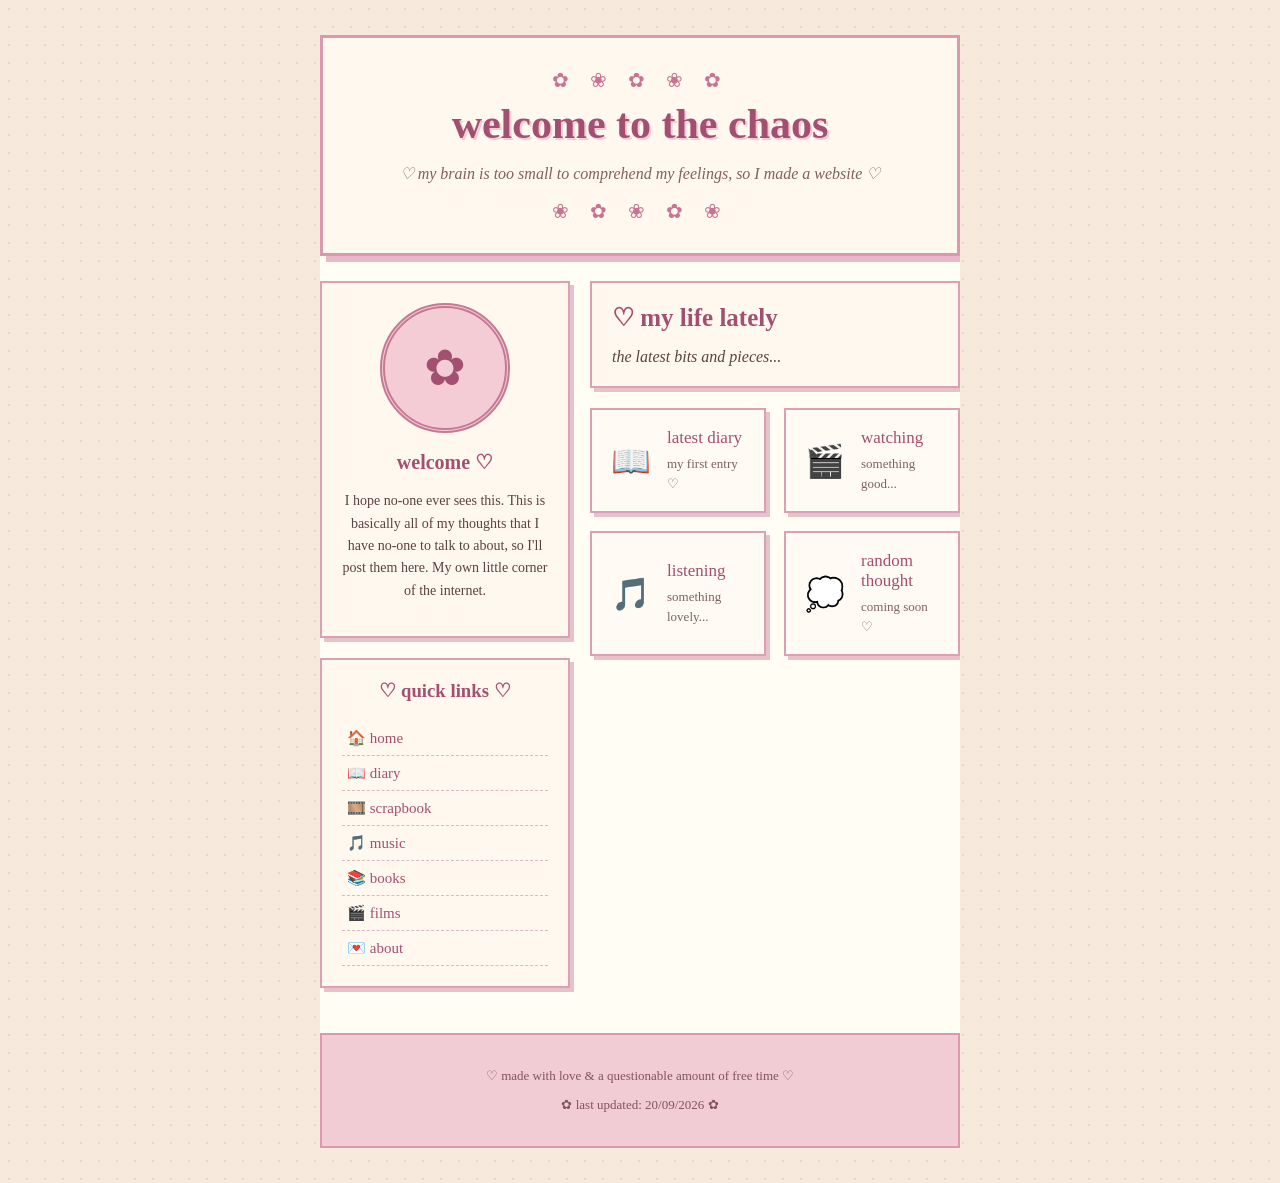
<file: index.html>
<!DOCTYPE html>
<html lang="en">

<head>
    <meta charset="UTF-8">
    <meta name="viewport" content="width=device-width, initial-scale=1.0">

    <title>welcome to the chaos ♡</title>

    <link rel="stylesheet" href="style.css">
</head>

<body>

    <div class="page">

        <!-- HEADER -->

        <header class="header">

            <div class="flowers">✿ ❀ ✿ ❀ ✿</div>

            <h1>welcome to the chaos</h1>

            <p>
                ♡ my brain is too small to comprehend my feelings,
                so I made a website ♡
            </p>

            <div class="flowers">❀ ✿ ❀ ✿ ❀</div>

        </header>


        <!-- MAIN LAYOUT -->

        <div class="layout">


            <!-- PROFILE / SIDEBAR -->

            <aside class="sidebar">

                <div class="profile-card">

                    <div class="profile-picture">
                        ✿
                    </div>

                    <h2>welcome ♡</h2>

                    <p>
                        I hope no-one ever sees this. This is
                        basically all of my thoughts that I have
                        no-one to talk to about, so I'll post them
                        here. My own little corner of the internet.
                    </p>

                </div>


                <!-- NAVIGATION -->

                <div class="navigation">

                    <h3>♡ quick links ♡</h3>

                    <a href="index.html">🏠 home</a>
                    <a href="diary.html">📖 diary</a>
                    <a href="scrapbook.html">🎞️ scrapbook</a>
                    <a href="music.html">🎵 music</a>
                    <a href="books.html">📚 books</a>
                    <a href="films.html">🎬 films</a>
                    <a href="about.html">💌 about</a>

                </div>

            </aside>


            <!-- MAIN CONTENT -->

            <main class="feed">

                <div class="feed-title">

                    <h2>♡ my life lately</h2>

                    <p>the latest bits and pieces...</p>

                </div>


                <!-- LIFE LATELY BOXES -->

                <div class="life-lately">


                    <!-- DIARY -->

                    <a href="diary.html" class="life-card">

                        <span class="life-icon">📖</span>

                        <div>

                            <h3>latest diary</h3>

                            <p>my first entry ♡</p>

                        </div>

                    </a>


                    <!-- FILMS -->

                    <a href="films.html" class="life-card">

                        <span class="life-icon">🎬</span>

                        <div>

                            <h3>watching</h3>

                            <p>something good...</p>

                        </div>

                    </a>


                    <!-- MUSIC -->

                    <a href="music.html" class="life-card">

                        <span class="life-icon">🎵</span>

                        <div>

                            <h3>listening</h3>

                            <p>something lovely...</p>

                        </div>

                    </a>


                    <!-- RANDOM THOUGHT -->

                    <div class="life-card">

                        <span class="life-icon">💭</span>

                        <div>

                            <h3>random thought</h3>

                            <p>coming soon ♡</p>

                        </div>

                    </div>


                </div>

            </main>

        </div>


        <!-- FOOTER -->

        <footer>

            <p>
                ♡ made with love & a questionable amount of free time ♡
            </p>

            <p>
                ✿ last updated: 20/09/2026 ✿
            </p>

        </footer>

    </div>

</body>

</html>
</file>
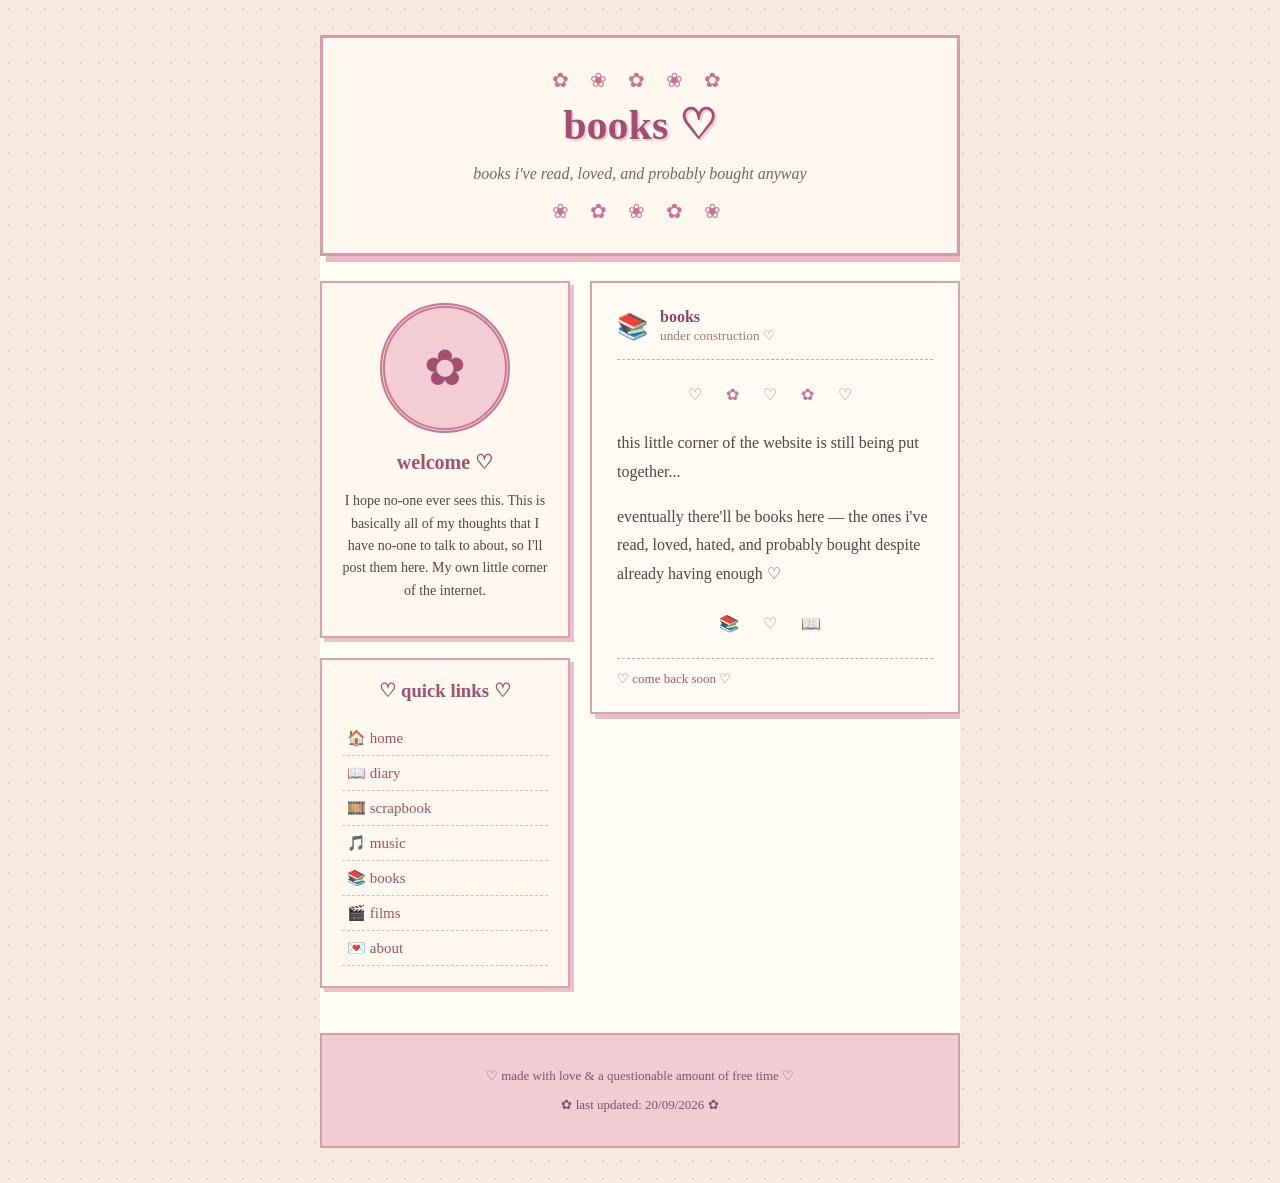
<file: books.html>
<!DOCTYPE html>
<html lang="en">

<head>
    <meta charset="UTF-8">
    <meta name="viewport" content="width=device-width, initial-scale=1.0">

    <title>books ♡</title>

    <link rel="stylesheet" href="style.css">
</head>

<body>

    <div class="page">

        <!-- HEADER -->

        <header class="header">

            <div class="flowers">✿ ❀ ✿ ❀ ✿</div>

            <h1>books ♡</h1>

            <p>
                books i've read, loved, and probably bought anyway
            </p>

            <div class="flowers">❀ ✿ ❀ ✿ ❀</div>

        </header>


        <!-- MAIN LAYOUT -->

        <div class="layout">


            <!-- SIDEBAR -->

            <aside class="sidebar">

                <div class="profile-card">

                    <div class="profile-picture">
                        ✿
                    </div>

                    <h2>welcome ♡</h2>

                    <p>
                        I hope no-one ever sees this. This is
                        basically all of my thoughts that I have
                        no-one to talk to about, so I'll post them
                        here. My own little corner of the internet.
                    </p>

                </div>


                <!-- NAVIGATION -->

                <div class="navigation">

                    <h3>♡ quick links ♡</h3>

                    <a href="index.html">🏠 home</a>
                    <a href="diary.html">📖 diary</a>
                    <a href="scrapbook.html">🎞️ scrapbook</a>
                    <a href="music.html">🎵 music</a>
                    <a href="books.html">📚 books</a>
                    <a href="films.html">🎬 films</a>
                    <a href="about.html">💌 about</a>

                </div>

            </aside>


            <!-- MAIN CONTENT -->

            <main class="feed">

                <div class="post">

                    <div class="post-header">

                        <span>📚</span>

                        <div>

                            <strong>books</strong>

                            <small>under construction ♡</small>

                        </div>

                    </div>


                    <div class="post-decoration">
                        ♡ ✿ ♡ ✿ ♡
                    </div>


                    <p>
                        this little corner of the website is still
                        being put together...
                    </p>

                    <p>
                        eventually there'll be books here — the ones
                        i've read, loved, hated, and probably bought
                        despite already having enough ♡
                    </p>


                    <div class="post-decoration">
                        📚 ♡ 📖
                    </div>


                    <div class="post-footer">

                        ♡ come back soon ♡

                    </div>

                </div>

            </main>

        </div>


        <!-- FOOTER -->

        <footer>

            <p>
                ♡ made with love & a questionable amount of free time ♡
            </p>

            <p>
                ✿ last updated: 20/09/2026 ✿
            </p>

        </footer>

    </div>

</body>

</html>
</file>
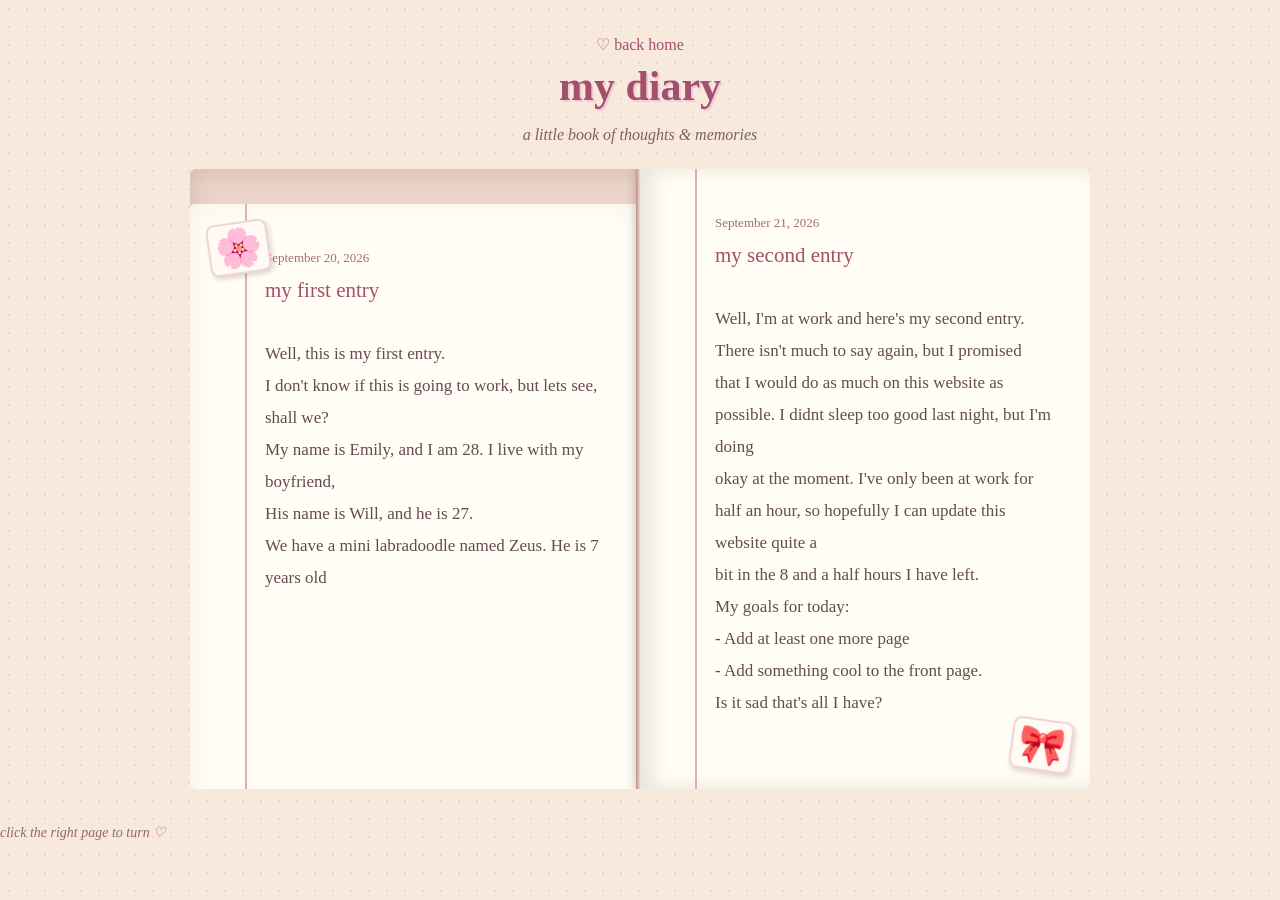
<file: diary.html>
<!DOCTYPE html>
<html lang="en">

<head>
    <meta charset="UTF-8">
    <meta name="viewport" content="width=device-width, initial-scale=1.0">
    <title>my diary ♡</title>
    <link rel="stylesheet" href="./style.css">
</head>

<body>

    <div class="diary-page">

        <div class="diary-heading">
            <a href="index.html">♡ back home</a>
            <h1>my diary</h1>
            <p>a little book of thoughts & memories</p>
        </div>

        <div class="journal">

            <div class="book">

              <div class="page left-page">
   <div class="paper">

    <span class="sticker sticker-left">🌸</span>

    <div class="diary-entry">

        <div class="entry-date">
            September 20, 2026
        </div>

        <h2>my first entry</h2>
     <p>
             Well, this is my first entry.
                    I don't know if this is going to work, but lets see, shall we? 
                    My name is Emily, and I am 28. I live with my boyfriend, 
                    His name is Will, and he is 27. 
                    We have a mini labradoodle named Zeus. He is 7 years old
        </p>

    </div>

</div>

</div>

<div class="page right-page">
    <div class="paper">
        <span class="sticker sticker-right">🦋</span>
    </div>
</div>

</div>

        <div class="turning-page">

    <div class="paper front">

        <span class="sticker sticker-right">🎀</span>

        <div class="diary-entry">

            <div class="entry-date">
                September 21, 2026
            </div>

            <h2>my second entry</h2>
            <p>
                Well, I'm at work and here's my second entry. There isn't much to say again, but I promised
                that I would do as much on this website as possible. I didnt sleep too good last night, but I'm doing
                okay at the moment. I've only been at work for half an hour, so hopefully I can update this website quite a 
                bit in the 8 and a half hours I have left.
                My goals for today:
                - Add at least one more page
                - Add something cool to the front page.
                Is it sad that's all I have?
            </p>

        </div>

    </div>

    <div class="paper back">
    <span class="sticker sticker-left">🌷</span>

    <div class="diary-entry">

        <div class="entry-date">
            September 22, 2026
        </div>

        <h2>my third entry</h2>

        <p>
            Today hasn't been the best. It's only 
            1pm, and I couldn't even tell you what 
            I'm feeling.  I know that tonight or 
            tomorrow is when my parents put our 
            family dog, Jessie, down. I  wanted to 
            go and see her, and be there for her 
            last breath. I don't think I could 
            manage emotionally. 
            Will is being very sweet and
            trying to help me in every way he can
            but I can't tell him how I feel, so
            how can he help, when I can't help him
            help me.
        </p>

    </div>

</div>

</div>



            </div>

        </div>

        <p class="turn-hint">
            click the right page to turn ♡
        </p>

    </div>

    <script src="script.js"></script>

</body>

</html>
</file>
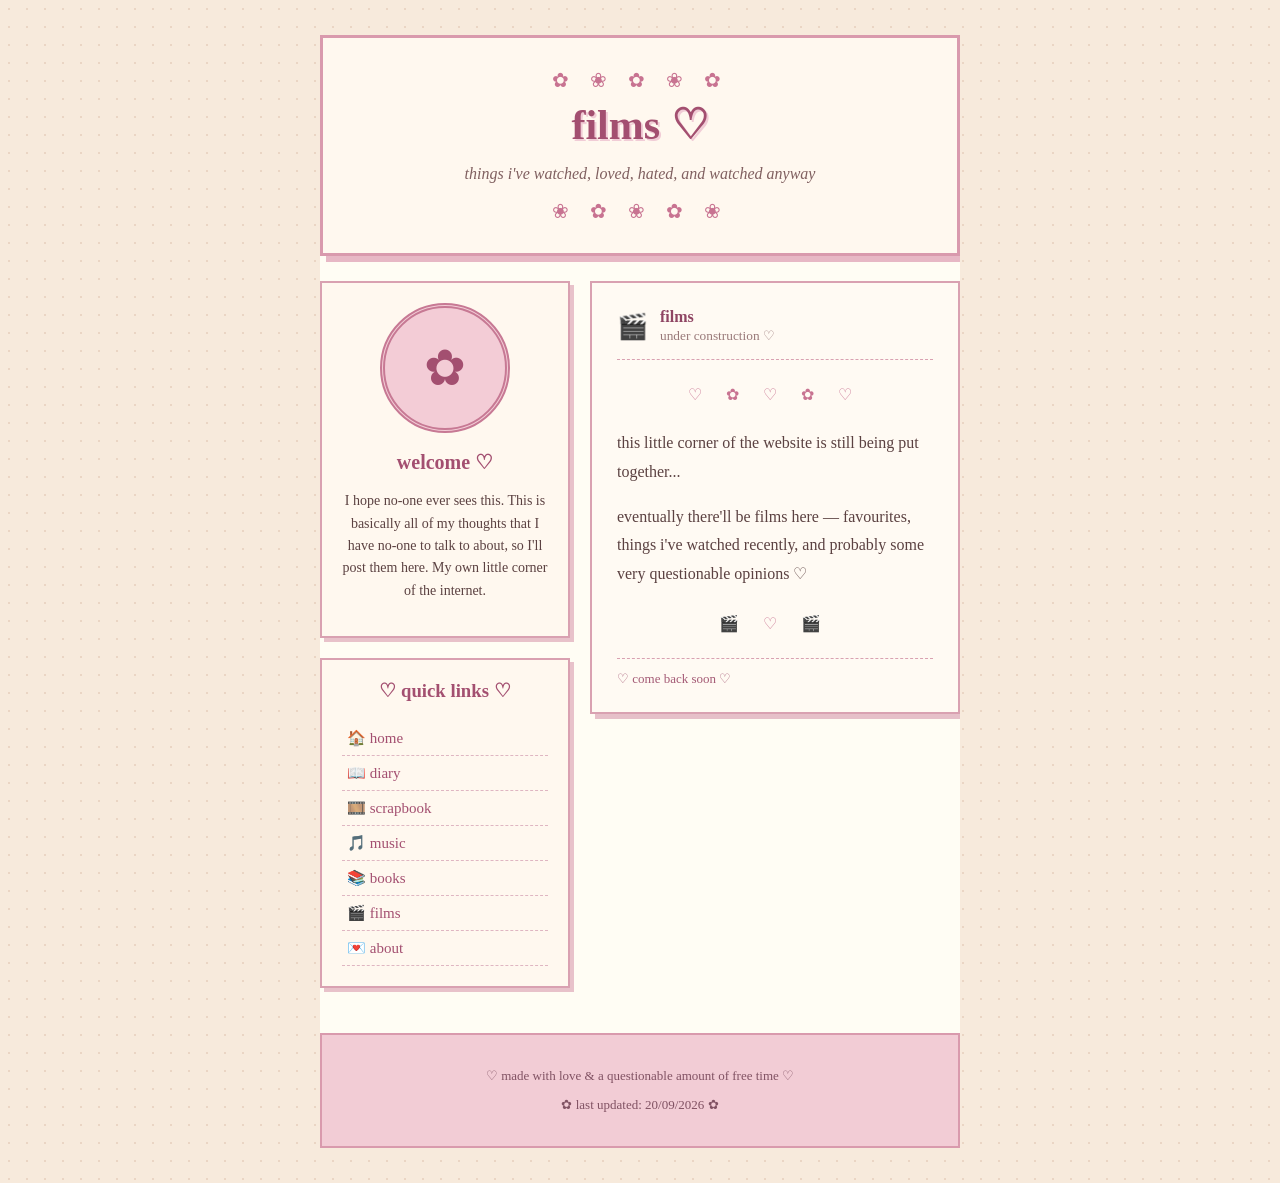
<file: films.html>
<!DOCTYPE html>
<html lang="en">

<head>
    <meta charset="UTF-8">
    <meta name="viewport" content="width=device-width, initial-scale=1.0">

    <title>films ♡</title>

    <link rel="stylesheet" href="style.css">
</head>

<body>

    <div class="page">

        <!-- HEADER -->

        <header class="header">

            <div class="flowers">✿ ❀ ✿ ❀ ✿</div>

            <h1>films ♡</h1>

            <p>
                things i've watched, loved, hated, and watched anyway
            </p>

            <div class="flowers">❀ ✿ ❀ ✿ ❀</div>

        </header>


        <!-- MAIN LAYOUT -->

        <div class="layout">


            <!-- SIDEBAR -->

            <aside class="sidebar">

                <div class="profile-card">

                    <div class="profile-picture">
                        ✿
                    </div>

                    <h2>welcome ♡</h2>

                    <p>
                        I hope no-one ever sees this. This is
                        basically all of my thoughts that I have
                        no-one to talk to about, so I'll post them
                        here. My own little corner of the internet.
                    </p>

                </div>


                <!-- NAVIGATION -->

                <div class="navigation">

                    <h3>♡ quick links ♡</h3>

                    <a href="index.html">🏠 home</a>
                    <a href="diary.html">📖 diary</a>
                    <a href="scrapbook.html">🎞️ scrapbook</a>
                    <a href="music.html">🎵 music</a>
                    <a href="books.html">📚 books</a>
                    <a href="films.html">🎬 films</a>
                    <a href="about.html">💌 about</a>

                </div>

            </aside>


            <!-- MAIN CONTENT -->

            <main class="feed">

                <div class="post">

                    <div class="post-header">

                        <span>🎬</span>

                        <div>

                            <strong>films</strong>

                            <small>under construction ♡</small>

                        </div>

                    </div>


                    <div class="post-decoration">
                        ♡ ✿ ♡ ✿ ♡
                    </div>


                    <p>
                        this little corner of the website is still
                        being put together...
                    </p>

                    <p>
                        eventually there'll be films here — favourites,
                        things i've watched recently, and probably some
                        very questionable opinions ♡
                    </p>


                    <div class="post-decoration">
                        🎬 ♡ 🎬
                    </div>


                    <div class="post-footer">

                        ♡ come back soon ♡

                    </div>

                </div>

            </main>

        </div>


        <!-- FOOTER -->

        <footer>

            <p>
                ♡ made with love & a questionable amount of free time ♡
            </p>

            <p>
                ✿ last updated: 20/09/2026 ✿
            </p>

        </footer>

    </div>

</body>

</html>
</file>
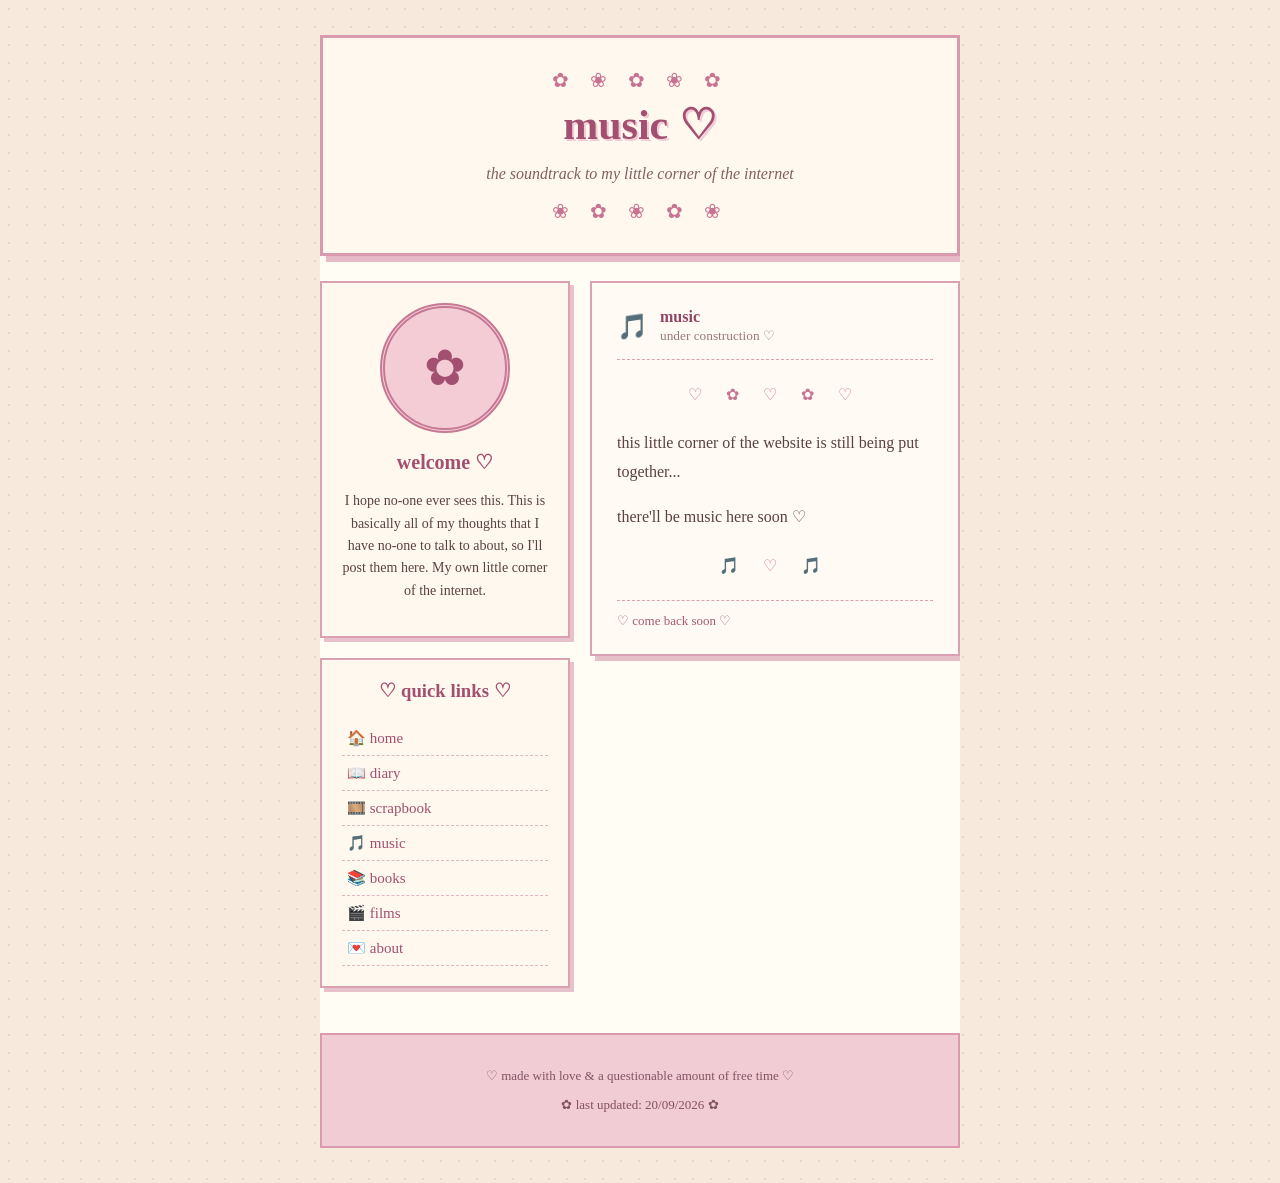
<file: music.html>
<!DOCTYPE html>
<html lang="en">

<head>
    <meta charset="UTF-8">
    <meta name="viewport" content="width=device-width, initial-scale=1.0">

    <title>music ♡</title>

    <link rel="stylesheet" href="style.css">
</head>

<body>

    <div class="page">

        <!-- HEADER -->

        <header class="header">

            <div class="flowers">✿ ❀ ✿ ❀ ✿</div>

            <h1>music ♡</h1>

            <p>
                the soundtrack to my little corner of the internet
            </p>

            <div class="flowers">❀ ✿ ❀ ✿ ❀</div>

        </header>


        <!-- MAIN LAYOUT -->

        <div class="layout">


            <!-- SIDEBAR -->

            <aside class="sidebar">

                <div class="profile-card">

                    <div class="profile-picture">
                        ✿
                    </div>

                    <h2>welcome ♡</h2>

                    <p>
                        I hope no-one ever sees this. This is
                        basically all of my thoughts that I have
                        no-one to talk to about, so I'll post them
                        here. My own little corner of the internet.
                    </p>

                </div>


                <!-- NAVIGATION -->

                <div class="navigation">

                    <h3>♡ quick links ♡</h3>

                    <a href="index.html">🏠 home</a>
                    <a href="diary.html">📖 diary</a>
                    <a href="scrapbook.html">🎞️ scrapbook</a>
                    <a href="music.html">🎵 music</a>
                    <a href="books.html">📚 books</a>
                    <a href="films.html">🎬 films</a>
                    <a href="about.html">💌 about</a>

                </div>

            </aside>


            <!-- MAIN CONTENT -->

            <main class="feed">

                <div class="post">

                    <div class="post-header">

                        <span>🎵</span>

                        <div>

                            <strong>music</strong>

                            <small>under construction ♡</small>

                        </div>

                    </div>


                    <div class="post-decoration">
                        ♡ ✿ ♡ ✿ ♡
                    </div>


                    <p>
                        this little corner of the website is still
                        being put together...
                    </p>

                    <p>
                        there'll be music here soon ♡
                    </p>


                    <div class="post-decoration">
                        🎵 ♡ 🎵
                    </div>


                    <div class="post-footer">

                        ♡ come back soon ♡

                    </div>

                </div>

            </main>

        </div>


        <!-- FOOTER -->

        <footer>

            <p>
                ♡ made with love & a questionable amount of free time ♡
            </p>

            <p>
                ✿ last updated: 20/09/2026 ✿
            </p>

        </footer>

    </div>

</body>

</html>
</file>
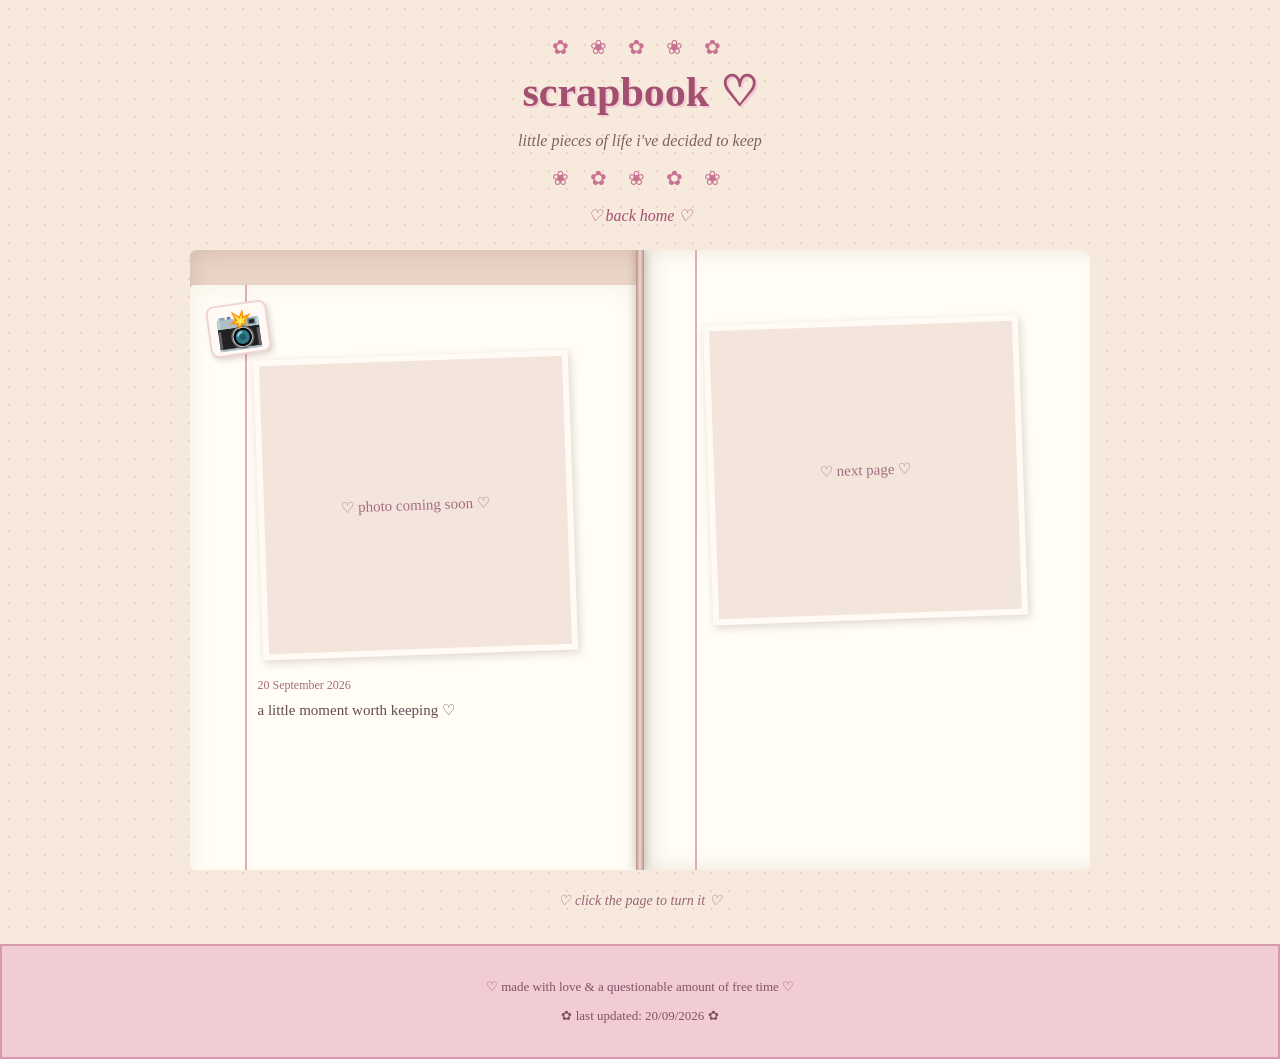
<file: scrapbook.html>
<!DOCTYPE html>
<html lang="en">

<head>
    <meta charset="UTF-8">
    <meta name="viewport" content="width=device-width, initial-scale=1.0">

    <title>scrapbook ♡</title>

    <link rel="stylesheet" href="style.css">
</head>

<body>

    <div class="diary-page">

        <!-- HEADER -->

        <header class="diary-heading">

            <div class="flowers">✿ ❀ ✿ ❀ ✿</div>

            <h1>scrapbook ♡</h1>

            <p>
                little pieces of life i've decided to keep
            </p>

            <div class="flowers">❀ ✿ ❀ ✿ ❀</div>

            <p>
                <a href="index.html">♡ back home ♡</a>
            </p>

        </header>


        <!-- SCRAPBOOK -->

        <main class="journal">

            <div class="book">


                <!-- LEFT PAGE -->

                <div class="page left-page">

                    <div class="paper">

                        <div class="sticker sticker-left">
                            📸
                        </div>


                        <div class="scrapbook-photo">

                            <div class="photo-placeholder">
                                ♡ photo coming soon ♡
                            </div>

                        </div>


                        <div class="scrapbook-caption">

                            <small>20 September 2026</small>

                            <p>
                                a little moment worth keeping ♡
                            </p>

                        </div>


                        <div class="page-number">
                            1
                        </div>

                    </div>

                </div>


                <!-- RIGHT PAGE -->

                <div class="page right-page">

                    <div class="paper">

                        <div class="scrapbook-photo scrapbook-photo-right">

                            <div class="photo-placeholder">
                                ✿ something silly ✿
                            </div>

                        </div>


                        <div class="scrapbook-caption">

                            <small>♡ random find ♡</small>

                            <p>
                                sometimes things just belong here.
                            </p>

                        </div>


                        <div class="sticker sticker-right">
                            🎀
                        </div>


                        <div class="page-number">
                            2
                        </div>

                    </div>

                </div>


                <!-- TURNING PAGE -->

                <div class="turning-page">

                    <div class="paper front">

                        <div class="scrapbook-photo">

                            <div class="photo-placeholder">
                                ♡ next page ♡
                            </div>

                        </div>

                    </div>


                    <div class="paper back">

                        <div class="scrapbook-photo">

                            <div class="photo-placeholder">
                                ✿ another little memory ✿
                            </div>

                        </div>

                    </div>

                </div>

            </div>


            <p class="turn-hint">
                ♡ click the page to turn it ♡
            </p>

        </main>

    </div>


    <!-- FOOTER -->

    <footer>

        <p>
            ♡ made with love & a questionable amount of free time ♡
        </p>

        <p>
            ✿ last updated: 20/09/2026 ✿
        </p>

    </footer>


    <!-- PAGE TURN -->

    <script>

        const turningPage = document.querySelector(".turning-page");

        turningPage.addEventListener("click", function () {

            turningPage.classList.toggle("flipped");

        });

    </script>

</body>

</html>
</file>
<file: style.css>
/* =========================
   GENERAL
   ========================= */

* {
    box-sizing: border-box;
}

body {
    margin: 0;
    background: #f7eadc;
    color: #5b4141;
    font-family: Georgia, "Times New Roman", serif;

    background-image:
        radial-gradient(#ead5c4 1px, transparent 1px);
    background-size: 18px 18px;
}

a {
    color: #a34f70;
    text-decoration: none;
}

a:hover {
    color: #d36c92;
    text-decoration: underline;
}


/* =========================
   MAIN PAGE
   ========================= */

.page {
    width: 1100px;
    max-width: 94%;
    margin: 35px auto;
}


/* =========================
   HEADER
   ========================= */

.header {
    background: #fff8ef;
    border: 3px solid #d99aad;
    padding: 30px;
    text-align: center;

    box-shadow:
        6px 6px 0 #e7b8c5;

    position: relative;
}

.header h1 {
    margin: 8px 0;

    color: #a34f70;

    font-family: Georgia, serif;
    font-size: 42px;

    text-shadow: 2px 2px #f1ccd6;
}

.header p {
    font-style: italic;
    color: #806060;
}

.flowers {
    color: #c87391;
    font-size: 20px;
    letter-spacing: 8px;
}


/* =========================
   TWO COLUMN LAYOUT
   ========================= */

.layout {
    display: grid;
    grid-template-columns: 250px minmax(0, 1fr);
    gap: 20px;

    margin-top: 25px;

    width: 100%;
    max-width: 100%;
}
.feed {
    min-width: 0;
    width: 100%;
}



/* =========================
   SIDEBAR
   ========================= */

.sidebar > div {
    background: #fff8ef;

    border: 2px solid #d9a1b1;

    padding: 20px;

    margin-bottom: 20px;

    box-shadow: 4px 4px 0 #e8c2ca;
}


/* =========================
   PROFILE
   ========================= */

.profile-card {
    text-align: center;
}

.profile-picture {
    width: 130px;
    height: 130px;

    margin: 0 auto 15px;

    display: flex;
    align-items: center;
    justify-content: center;

    border-radius: 50%;

    background: #f3ccd6;

    border: 5px double #c77994;

    color: #a34f70;

    font-size: 50px;
}

.profile-card h2 {
    color: #a34f70;
    font-size: 20px;
}

.profile-card p {
    font-size: 14px;
    line-height: 1.6;
}


/* =========================
   NAVIGATION
   ========================= */

.navigation h3 {
    text-align: center;

    color: #a34f70;

    margin-top: 0;
}

.navigation a {
    display: block;

    padding: 8px 5px;

    border-bottom: 1px dashed #dfb6c2;

    font-size: 15px;
}

.navigation a:hover {
    background: #fde6ed;
}


/* =========================
   CURRENTLY
   ========================= */

.currently h3 {
    color: #a34f70;
    text-align: center;
}

.currently p {
    font-size: 13px;
    margin: 12px 0;
}


/* =========================
   FEED
   ========================= */

.feed-title {
    background: #fff8ef;

    border: 2px solid #d9a1b1;

    padding: 20px;

    margin-bottom: 20px;

    box-shadow: 4px 4px 0 #e8c2ca;
}

.feed-title h2 {
    margin: 0;

    color: #a34f70;

    font-size: 25px;
}

.feed-title p {
    margin-bottom: 0;

    font-style: italic;
}


/* =========================
   POSTS
   ========================= */

.post {
    background: #fffaf3;

    border: 2px solid #d9a1b1;

    padding: 25px;

    margin-bottom: 25px;

    box-shadow: 5px 5px 0 #e6c0c9;
}

.post-header {
    display: flex;
    align-items: center;

    gap: 12px;

    border-bottom: 1px dashed #d9a1b1;

    padding-bottom: 15px;

    margin-bottom: 20px;
}

.post-header > span {
    font-size: 25px;
}

.post-header strong {
    display: block;

    color: #8f4563;
}

.post-header small {
    color: #997979;
}

.post p {
    line-height: 1.8;
    font-size: 16px;
}

.post-decoration {
    text-align: center;

    color: #c87391;

    margin: 25px 0;

    letter-spacing: 10px;
}

.post-footer {
    border-top: 1px dashed #d9a1b1;

    padding-top: 12px;

    color: #a45a75;

    font-size: 13px;
}


/* =========================
   FOOTER
   ========================= */

footer {
    margin-top: 25px;

    background: #f2ccd5;

    border: 2px solid #d99aad;

    padding: 20px;

    text-align: center;

    color: #815263;

    font-size: 13px;
}


/* =========================
   MOBILE
   ========================= */

@media (max-width: 700px) {

    .layout {
        grid-template-columns: 1fr;
    }

    .page {
        max-width: 95%;
    }

    .header h1 {
        font-size: 30px;
    }
}


/* =========================
   DIARY JOURNAL
   ========================= */

.diary-page {
    width: 1100px;
    max-width: 94%;
    margin: 35px auto;
    text-align: center;
}

.diary-heading {
    margin-bottom: 25px;
}

.diary-heading h1 {
    margin: 8px 0;

    color: #a34f70;

    font-family: Georgia, serif;
    font-size: 42px;

    text-shadow: 2px 2px #f1ccd6;
}

.diary-heading p {
    color: #806060;
    font-style: italic;
}

.diary-heading a {
    color: #a34f70;
}


/* =========================
   JOURNAL
   ========================= */

.journal {
    width: 900px;
    max-width: 100%;
    margin: 0 auto;

    perspective: 2500px;
}


/* =========================
   OPEN BOOK
   ========================= */

.book {
    position: relative;

    width: 100%;
    height: 620px;

    display: flex;

    background: #ead3c7;

    border-radius: 6px;

    overflow: hidden;

    box-shadow:
        inset 0 0 25px rgba(80, 40, 40, 0.15);

    transform-style: preserve-3d;
}


/* =========================
   PAGES
   ========================= */

.page {
    position: relative;

    width: 50%;
    height: 100%;

    overflow: hidden;

    background: #fffdf4;
}

.paper {
    position: absolute;

    inset: 0;

    background-color: #fffdf4;

    box-shadow:
        inset 0 0 25px rgba(110, 70, 60, 0.07);
}


/* =========================
   LEFT PAGE
   ========================= */

.left-page {
    border-radius: 5px 0 0 5px;

    box-shadow:
        inset -18px 0 25px rgba(90, 55, 50, 0.12);
}


/* =========================
   RIGHT PAGE
   ========================= */

.right-page {
    border-radius: 0 5px 5px 0;

    box-shadow:
        inset 18px 0 25px rgba(90, 55, 50, 0.12);
}


/* =========================
   PINK NOTEBOOK MARGIN
   ========================= */

.left-page .paper::before,
.right-page .paper::before,
.turning-page .paper::before {

    content: "";

    position: absolute;

    top: 0;
    bottom: 0;

    left: 55px;

    width: 2px;

    background: #e5a9b8;
}


/* =========================
   BOOK SPINE
   ========================= */

.book::after {

    content: "";

    position: absolute;

    z-index: 50;

    left: 50%;

    top: 0;

    width: 8px;

    height: 100%;

    transform: translateX(-50%);

    background: linear-gradient(
        to right,
        #b89187,
        #f1d8ce,
        #b89187
    );

    box-shadow:
        0 0 10px rgba(70, 40, 40, 0.3);

    pointer-events: none;
}


/* =========================
   PAGE NUMBERS
   ========================= */

.page-number {

    position: absolute;

    bottom: 20px;

    color: #b78787;

    font-family: Georgia, serif;

    font-size: 13px;
}

.left-page .page-number {
    left: 35px;
}

.right-page .page-number {
    right: 35px;
}

.turning-page .page-number {
    right: 35px;
}


/* =========================
   TURNING PAGE
   ========================= */

.turning-page {

    position: absolute;

    z-index: 10;

    top: 0;
    right: 0;

    width: 50%;
    height: 100%;

    transform-origin: left center;

    transform-style: preserve-3d;

    transition:
        transform 1.2s cubic-bezier(0.4, 0, 0.2, 1);

    cursor: pointer;
}

.turning-page .paper {

    backface-visibility: hidden;

    border-radius: 0 5px 5px 0;
}

.turning-page .front {

    z-index: 2;

    transform: rotateY(0deg);

    box-shadow:
        inset 12px 0 20px rgba(90, 55, 50, 0.12);
}

.turning-page .back {

    transform: rotateY(180deg);

    box-shadow:
        inset -12px 0 20px rgba(90, 55, 50, 0.12);
}

.turning-page.flipped {

    transform: rotateY(-180deg);
}


/* =========================
   CLICK HINT
   ========================= */

.turn-hint {

    margin-top: 22px;

    color: #966576;

    font-family: Georgia, serif;

    font-size: 14px;

    font-style: italic;
}


/* =========================
   DIARY STICKERS
   ========================= */

.sticker {
    position: absolute;

    z-index: 10;

    font-size: 38px;

    padding: 5px;

    background: #fffaf3;

    border: 2px solid #f0d4d8;

    border-radius: 8px;

    box-shadow:
        2px 3px 5px rgba(80, 40, 50, 0.18);

    line-height: 1;

    transform: rotate(-8deg);
}

.sticker-left {
    top: 18px;
    left: 18px;
}

.sticker-right {
    right: 18px;
    bottom: 18px;

    transform: rotate(8deg);
}


/* =========================
   DIARY HANDWRITING
   ========================= */

.diary-entry {
    position: absolute;

    top: 38px;
    left: 75px;
    right: 30px;

    text-align: left;

    color: #654b55;

    font-family:
        "Segoe Print",
        "Bradley Hand",
        "Comic Sans MS",
        cursive;

    font-size: 17px;

    line-height: 32px;
}

.diary-entry .entry-date {
    font-size: 13px;

    color: #a56b80;

    line-height: 32px;
}

.diary-entry h2 {
    margin: 0;

    color: #a34f70;

    font-family:
        "Segoe Print",
        "Bradley Hand",
        "Comic Sans MS",
        cursive;

    font-size: 21px;

    font-weight: normal;

    line-height: 32px;
}

.diary-entry p {
    margin: 0;

    font-size: 17px;

    line-height: 32px;

    white-space: pre-line;
}

.diary-entry .entry-signature {
    margin-top: 10px;

    color: #a34f70;

    font-size: 17px;
}


/* =========================
   MOBILE DIARY
   ========================= */

@media (max-width: 700px) {

    .journal {
        width: 100%;
    }

    .book {
        height: 480px;
    }

    .diary-heading h1 {
        font-size: 32px;
    }

    .left-page .paper::before,
    .right-page .paper::before,
    .turning-page .paper::before {
        left: 30px;
    }

    .diary-entry {
        left: 45px;
        right: 20px;

        font-size: 14px;

        line-height: 28px;
    }

    .diary-entry .entry-date,
    .diary-entry h2,
    .diary-entry p {
        line-height: 28px;
    }

    .sticker {
        font-size: 30px;
    }
}


/* =========================
   MY LIFE LATELY
   ========================= */

.life-lately {
    display: grid;

    grid-template-columns: 1fr 1fr;

    gap: 18px;

    margin-top: 20px;

    width: 100%;
}

.life-card {
    display: flex;

    align-items: center;

    gap: 15px;

    min-height: 100px;

    padding: 18px;

    background: #fffaf3;

    border: 2px solid #d9a1b1;

    box-shadow:
        4px 4px 0 #e8c2ca;

    text-align: left;

    color: #5b4141;

    transition:
        transform 0.2s ease,
        box-shadow 0.2s ease,
        background 0.2s ease;
}

a.life-card {
    text-decoration: none;
}

.life-card:hover {
    transform: translateY(-3px);

    box-shadow:
        6px 7px 0 #e8c2ca;

    background: #fffdf8;
}

.life-icon {
    font-size: 32px;

    min-width: 42px;

    text-align: center;
}

.life-card h3 {
    margin: 0 0 6px;

    color: #a34f70;

    font-family: Georgia, serif;

    font-size: 17px;

    font-weight: normal;
}

.life-card p {
    margin: 0;

    color: #806060;

    font-family: Georgia, serif;

    font-size: 13px;

    line-height: 1.5;
}


/* =========================
   MOBILE LIFE LATELY
   ========================= */

@media (max-width: 700px) {

    .life-lately {
        grid-template-columns: 1fr;
    }

}

/* =========================
   SCRAPBOOK
   ========================= */

.scrapbook-photo {
    width: 70%;
    height: 300px;

    margin: 70px auto 20px;

    background: #f3e5dc;

    border: 6px solid #fffaf3;

    box-shadow:
        2px 3px 8px rgba(80, 40, 50, 0.18);

    display: flex;
    align-items: center;
    justify-content: center;

    transform: rotate(-2deg);
}

.scrapbook-photo-right {
    transform: rotate(2deg);
}

.photo-placeholder {
    color: #a56b80;

    font-family:
        "Segoe Print",
        "Bradley Hand",
        "Comic Sans MS",
        cursive;

    font-size: 15px;

    text-align: center;
}

.scrapbook-caption {
    width: 70%;

    margin: 0 auto;

    text-align: left;

    color: #654b55;

    font-family:
        "Segoe Print",
        "Bradley Hand",
        "Comic Sans MS",
        cursive;
}

.scrapbook-caption small {
    color: #a56b80;

    font-size: 12px;
}

.scrapbook-caption p {
    margin-top: 6px;

    font-size: 15px;

    line-height: 1.5;
}


/* =========================
   MOBILE SCRAPBOOK
   ========================= */

@media (max-width: 700px) {

    .scrapbook-photo {
        width: 75%;
        height: 220px;

        margin-top: 55px;
    }

    .scrapbook-caption {
        width: 75%;
    }

}
</file>
